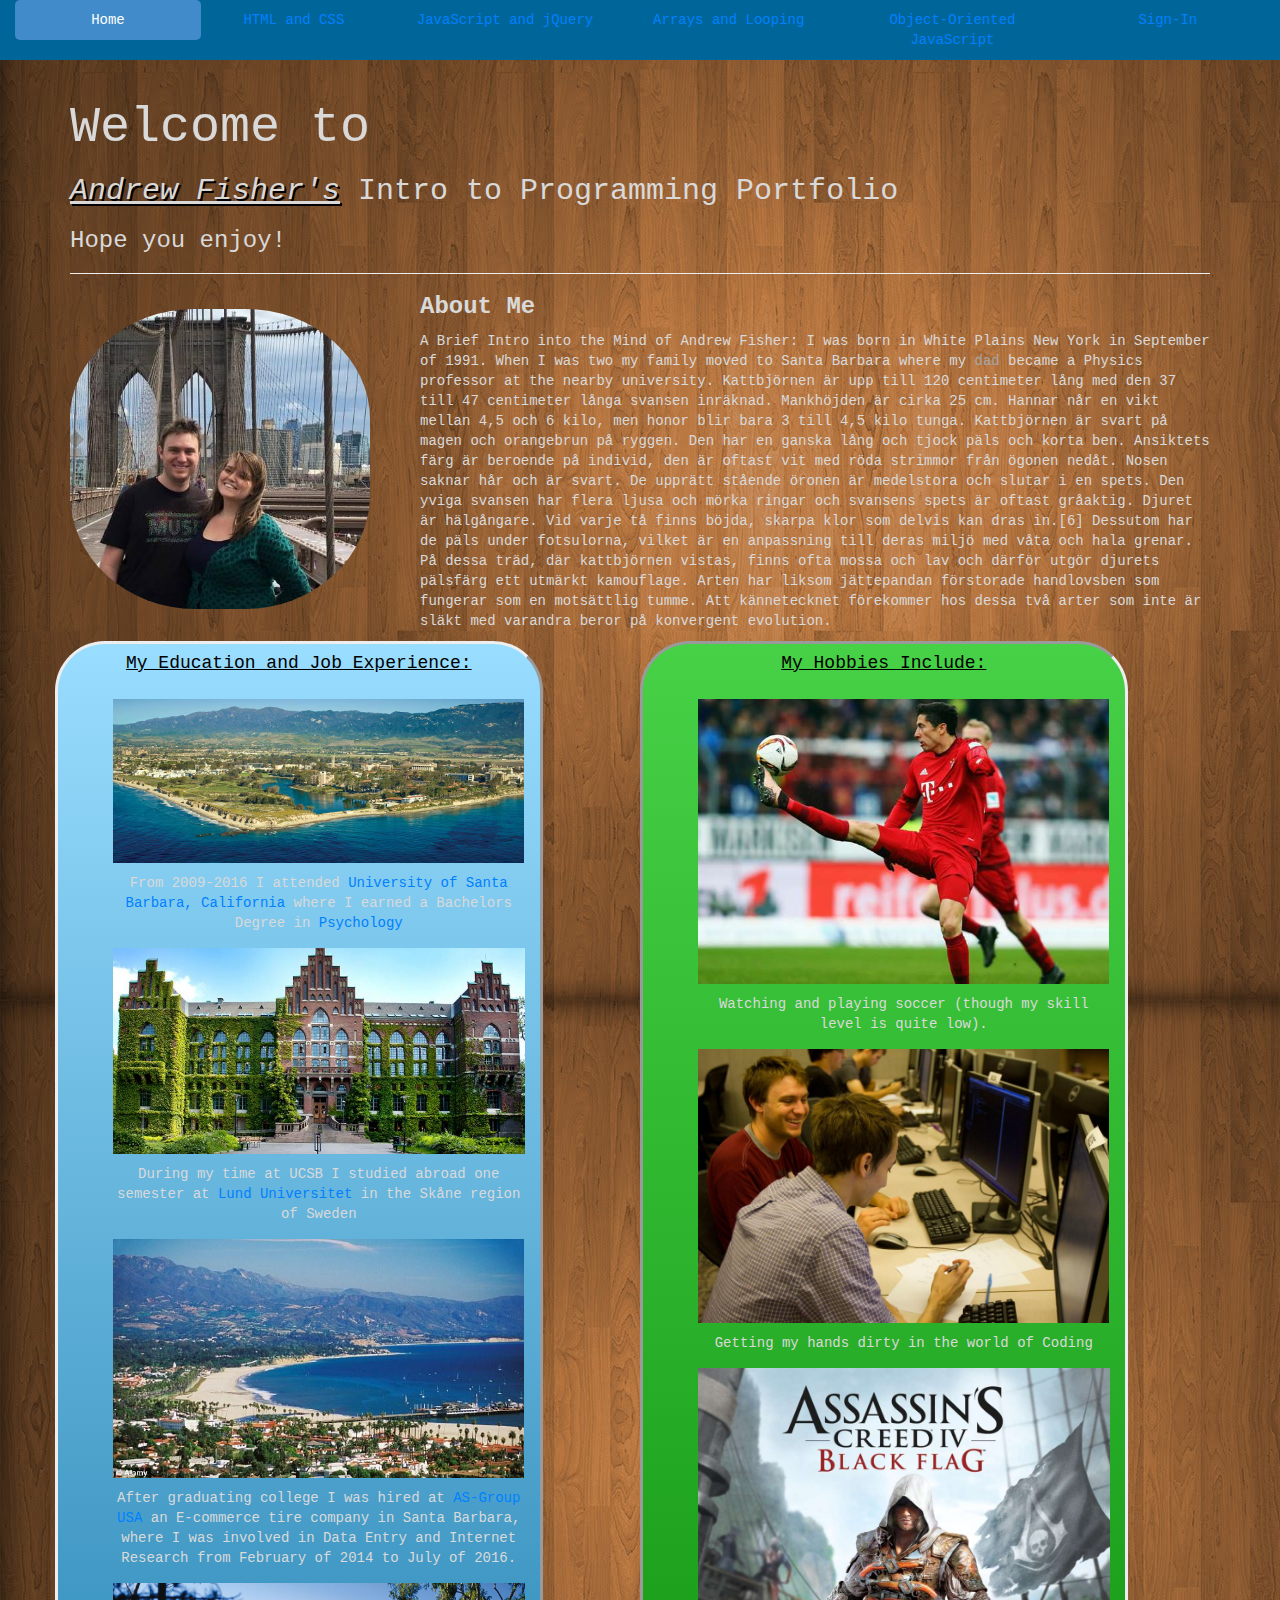
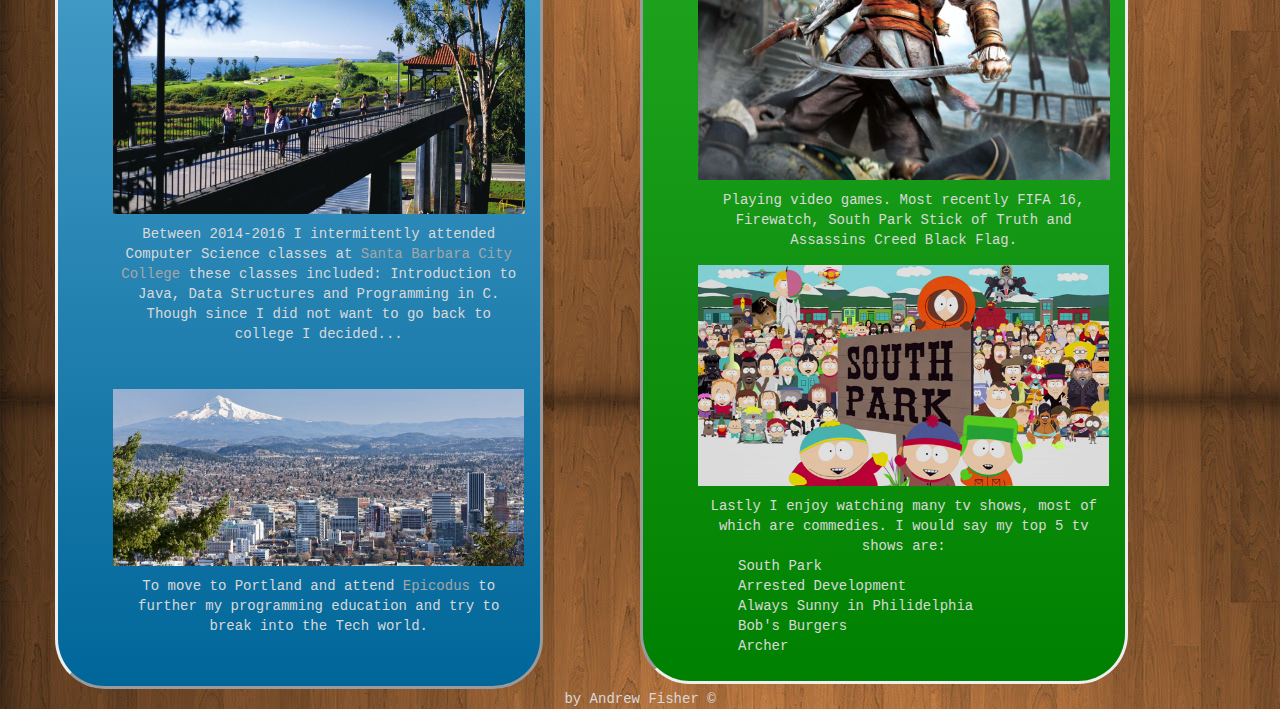
<file: index.html>
<!DOCTYPE html>
<html>
  <head>
    <meta charset="utf-8">
    <link href="css/bootstrap-theme.css" rel="stylesheet" type="text/css">
    <link href="css/bootstrap-theme.min.css" rel="stylesheet" type="text/css">
    <link href="css/bootstrap.css" rel="stylesheet" type="text/css">
    <link href="css/bootstrap.min.css" rel="stylesheet" type="text/css">
    <link href="css/styles.css" rel="stylesheet" type="text/css">
    <title>Andrew's Portfolio Home Page</title>
  </head>
  <body>
    <!-- Navbar -->
      <div class="collapse navbar-collapse bar">
        <ul class="nav nav-pills nav-justified">
          <li class="active"><a href="index.html">Home</a></li>
          <li><a href="portfolio.html">HTML and CSS</a></li>
          <li><a href="comingsoon.html">JavaScript and jQuery</a></li>
          <li><a href="comingsoon2.html">Arrays and Looping</a></li>
          <li><a href="comingsoon3.html">Object-Oriented JavaScript</a></li>
          <li ><a href="#">Sign-In</a></li>
        </ul>
      </div>
    <!-- The rest -->
    <div class="container">
      <div class = "page-header">
          <h1>Welcome to </h1>
          <h2><em class ="andrew">Andrew Fisher's</em> Intro to Programming Portfolio</h2>
          <h3>Hope you enjoy!</h3>
      </div>
      <img class="jenna" src="img/me.jpg" alt="me and jenna" />
      <h3><strong>About Me</strong></h3>
      <p>
          A Brief Intro into the Mind of Andrew Fisher: I was born in White Plains New York in September of 1991. When I was two my family moved to Santa Barbara where my <a  href="https://en.wikipedia.org/wiki/Matthew_P._A._Fisher"><span class="lightlink">dad</span></a> became a Physics professor at the nearby university. Kattbjörnen är upp till 120 centimeter lång med den 37 till 47 centimeter långa svansen inräknad. Mankhöjden är cirka 25 cm. Hannar når en vikt mellan 4,5 och 6 kilo, men honor blir bara 3 till 4,5 kilo tunga.

          Kattbjörnen är svart på magen och orangebrun på ryggen. Den har en ganska lång och tjock päls och korta ben. Ansiktets färg är beroende på individ, den är oftast vit med röda strimmor från ögonen nedåt. Nosen saknar hår och är svart. De upprätt stående öronen är medelstora och slutar i en spets. Den yviga svansen har flera ljusa och mörka ringar och svansens spets är oftast gråaktig. Djuret är hälgångare. Vid varje tå finns böjda, skarpa klor som delvis kan dras in.[6] Dessutom har de päls under fotsulorna, vilket är en anpassning till deras miljö med våta och hala grenar. På dessa träd, där kattbjörnen vistas, finns ofta mossa och lav och därför utgör djurets pälsfärg ett utmärkt kamouflage.

          Arten har liksom jättepandan förstorade handlovsben som fungerar som en motsättlig tumme. Att kännetecknet förekommer hos dessa två arter som inte är släkt med varandra beror på konvergent evolution.
        </p>
        <div class="row">
          <div class="edu col-md-5">
              <h4>My Education and Job Experience:</h4>
              <ul>
                <li><img src="img/ucsb.jpg" alt="UCSB"/><br>From 2009-2016 I attended <a href="http://www.ucsb.edu/">University of Santa Barbara, California</a> where I earned a Bachelors Degree in <a href="https://www.psych.ucsb.edu/">Psychology</a></li>
                <li><img src="img/lund.jpg" alt="Lund, Sweden" /><br>During my time at UCSB I studied abroad one semester at <a href="http://www.lu.se/">Lund Universitet</a> in the Skåne region of Sweden </li>
                <li> <img src="img/sb.jpg" alt="Santa Barbara" /><br>After graduating college I was hired at <a href="https://www.as-mediagroup.com/site/">AS-Group USA</a> an E-commerce tire company in Santa Barbara, where I was involved in Data Entry and Internet Research from February of 2014 to July of 2016.</li>
                <div class="r2">
                  <li><img src="img/sbcc.jpg" alt="Santa Barbara City College" /><br>Between 2014-2016 I intermitently attended Computer Science classes at <a href="http://www.cs.sbcc.cc.ca.us/"><span class="lightlink">Santa Barbara City College</span></a> these classes included: Introduction to Java, Data Structures and Programming in C. Though since I did not want to go back to college I decided...</li>
                  <li id="pdx" ><img src="img/pdx.jpg" alt="Portland" /><br>To move to Portland and attend <a href="http://www.epicodus.com/"><span class ="lightlink">Epicodus</span></a> to further my programming education and try to break into the Tech world.</li>
                </div>
              </ul>
          </div>
          <div class="hobbies col-md-5 col-md-offset-1">
            <h4>My Hobbies Include:</h4>
            <ul>
                <li><img src="img/soccer.jpg" alt="Robert Lewandowski"/><br>Watching and playing soccer (though my skill level is quite low).</li>
                <li> <img src="img/coding.jpg" alt="me coding" /><br>Getting my hands dirty in the world of Coding</li>
              <div class="r2">
                <li><img src="img/vidgame.jpeg" alt="Assassins Creed Black Flag cover" /><br>Playing video games. Most recently FIFA 16, Firewatch, South Park Stick of Truth and Assassins Creed Black Flag.</li>
                <li><img src="img/southpark.png" alt="South Park Cover" /><br>Lastly I enjoy watching many tv shows, most of which are commedies. I would say my top 5 tv shows are:
                  <ol>
                    <li>South Park</li>
                    <li>Arrested Development</li>
                    <li>Always Sunny in Philidelphia</li>
                    <li>Bob's Burgers</li>
                    <li>Archer</li>
                  </ol>
                 </li>
              </div>
            </ul>
          </div>
        </div>
    </div>
    <footer style="text-align:center"> by Andrew Fisher &copy;</footer>
  </body>
</html>
</file>
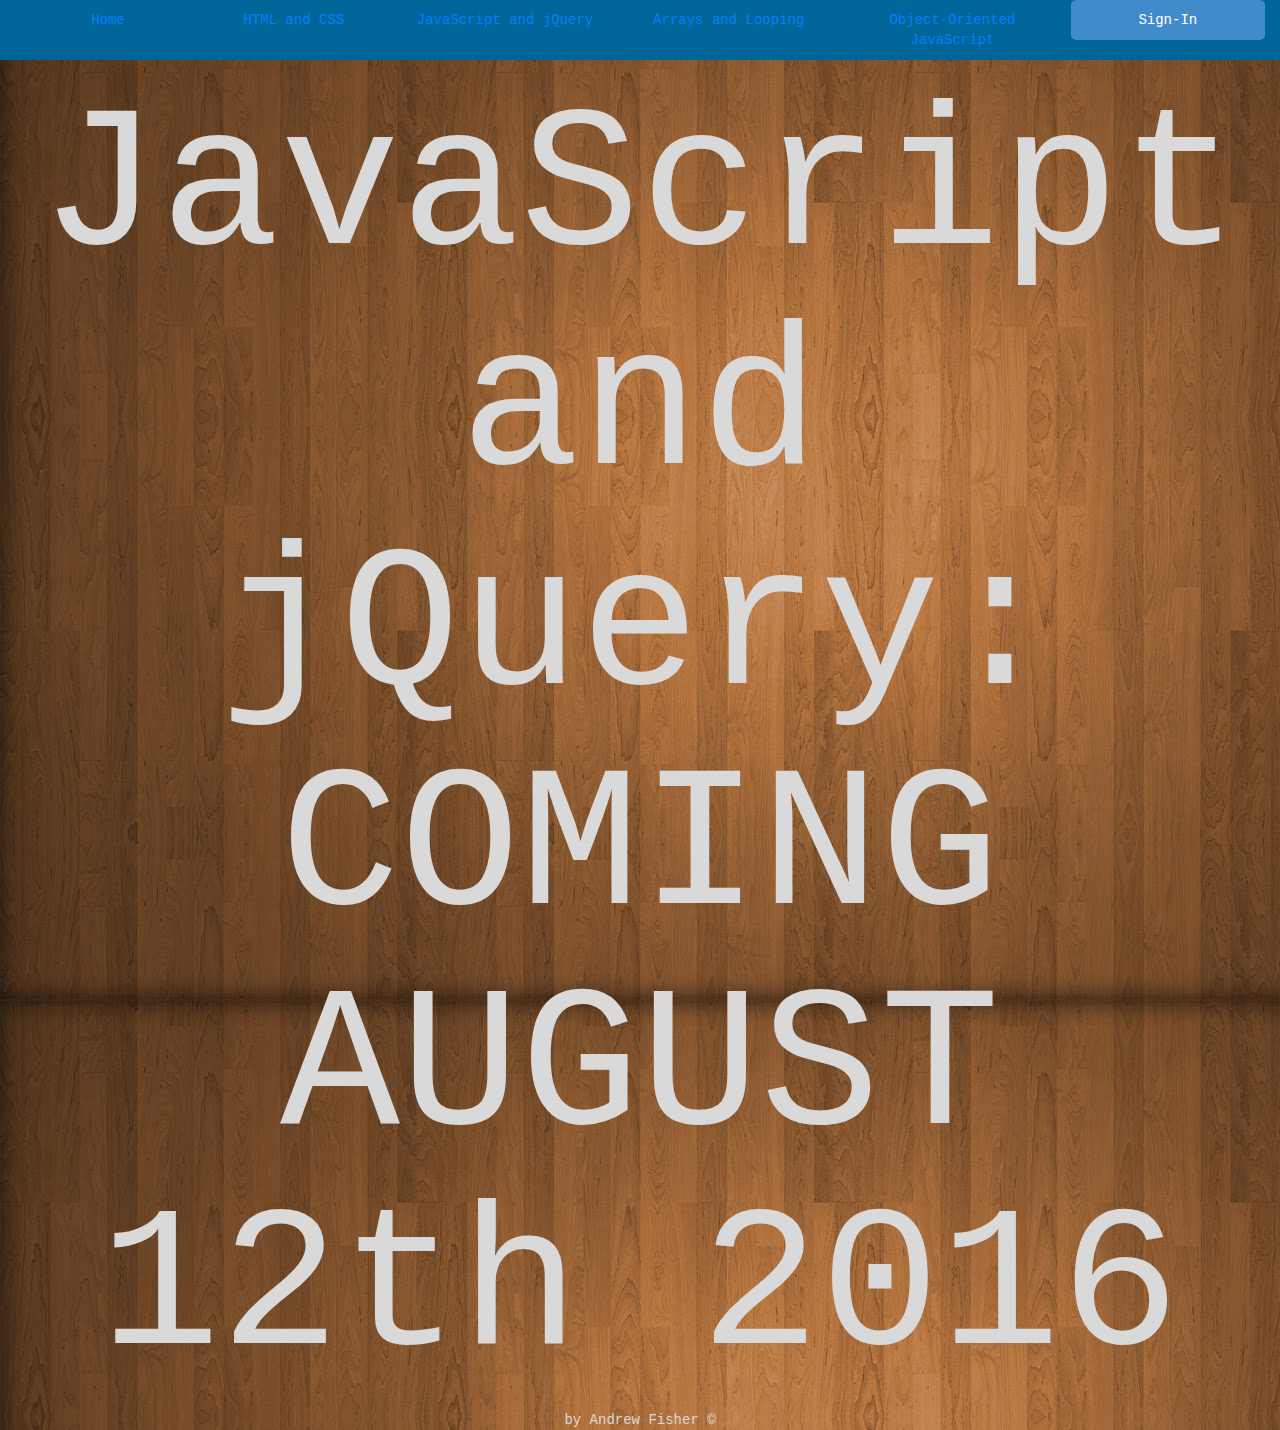
<file: comingsoon.html>
<!DOCTYPE html>
<html>
  <head>
    <meta charset="utf-8">
    <link href="css/bootstrap-theme.css" rel="stylesheet" type="text/css">
    <link href="css/bootstrap-theme.min.css" rel="stylesheet" type="text/css">
    <link href="css/bootstrap.css" rel="stylesheet" type="text/css">
    <link href="css/bootstrap.min.css" rel="stylesheet" type="text/css">
    <link href="css/styles.css" rel="stylesheet" type="text/css">
    <title>JavaScript and jQuery</title>
  </head>
  <body>
    <div class="collapse navbar-collapse bar">
      <ul class="nav nav-pills nav-justified">
        <li><a href="index.html">Home</a></li>
        <li><a href="portfolio.html">HTML and CSS</a></li>
        <li><a href="comingsoon.html">JavaScript and jQuery</a></li>
        <li><a href="comingsoon2.html">Arrays and Looping</a></li>
        <li><a href="comingsoon3.html">Object-Oriented JavaScript</a></li>
        <li class="active"><a href="#">Sign-In</a></li>
      </ul>
    </div>
    <h1 class="comingsoon">JavaScript and jQuery: COMING AUGUST 12th 2016</h1>
    <footer style="text-align:center"> by Andrew Fisher &copy;</footer>
  </body>
</html>
</file>
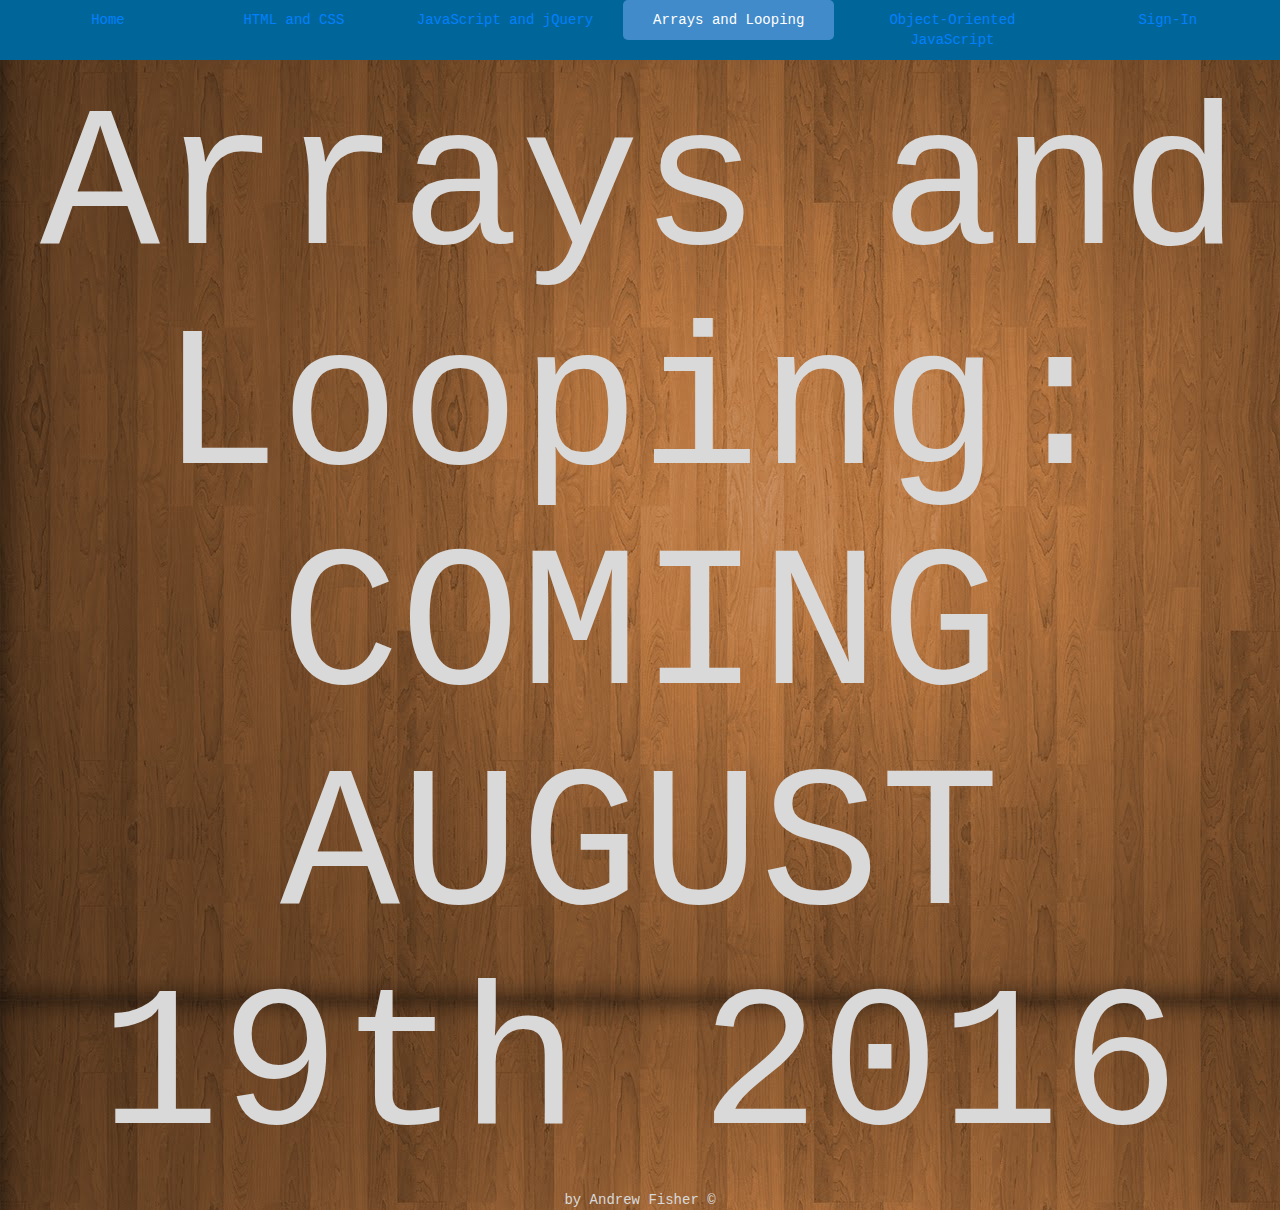
<file: comingsoon2.html>
<!DOCTYPE html>
<html>
  <head>
    <meta charset="utf-8">
    <link href="css/bootstrap-theme.css" rel="stylesheet" type="text/css">
    <link href="css/bootstrap-theme.min.css" rel="stylesheet" type="text/css">
    <link href="css/bootstrap.css" rel="stylesheet" type="text/css">
    <link href="css/bootstrap.min.css" rel="stylesheet" type="text/css">
    <link href="css/styles.css" rel="stylesheet" type="text/css">
    <title>Arrays and Looping</title>
  </head>
  <body>
    <div class="collapse navbar-collapse bar">
      <ul class="nav nav-pills nav-justified">
        <li><a href="index.html">Home</a></li>
        <li><a href="portfolio.html">HTML and CSS</a></li>
        <li><a href="comingsoon.html">JavaScript and jQuery</a></li>
        <li class="active"><a href="comingsoon2.html">Arrays and Looping</a></li>
        <li><a href="comingsoon3.html">Object-Oriented JavaScript</a></li>
        <li ><a href="#">Sign-In</a></li>
      </ul>
    </div>
      <h1 class="comingsoon">Arrays and Looping: COMING AUGUST 19th 2016</h1>
    <footer style="text-align:center"> by Andrew Fisher &copy;</footer>
  </body>
</html>
</file>
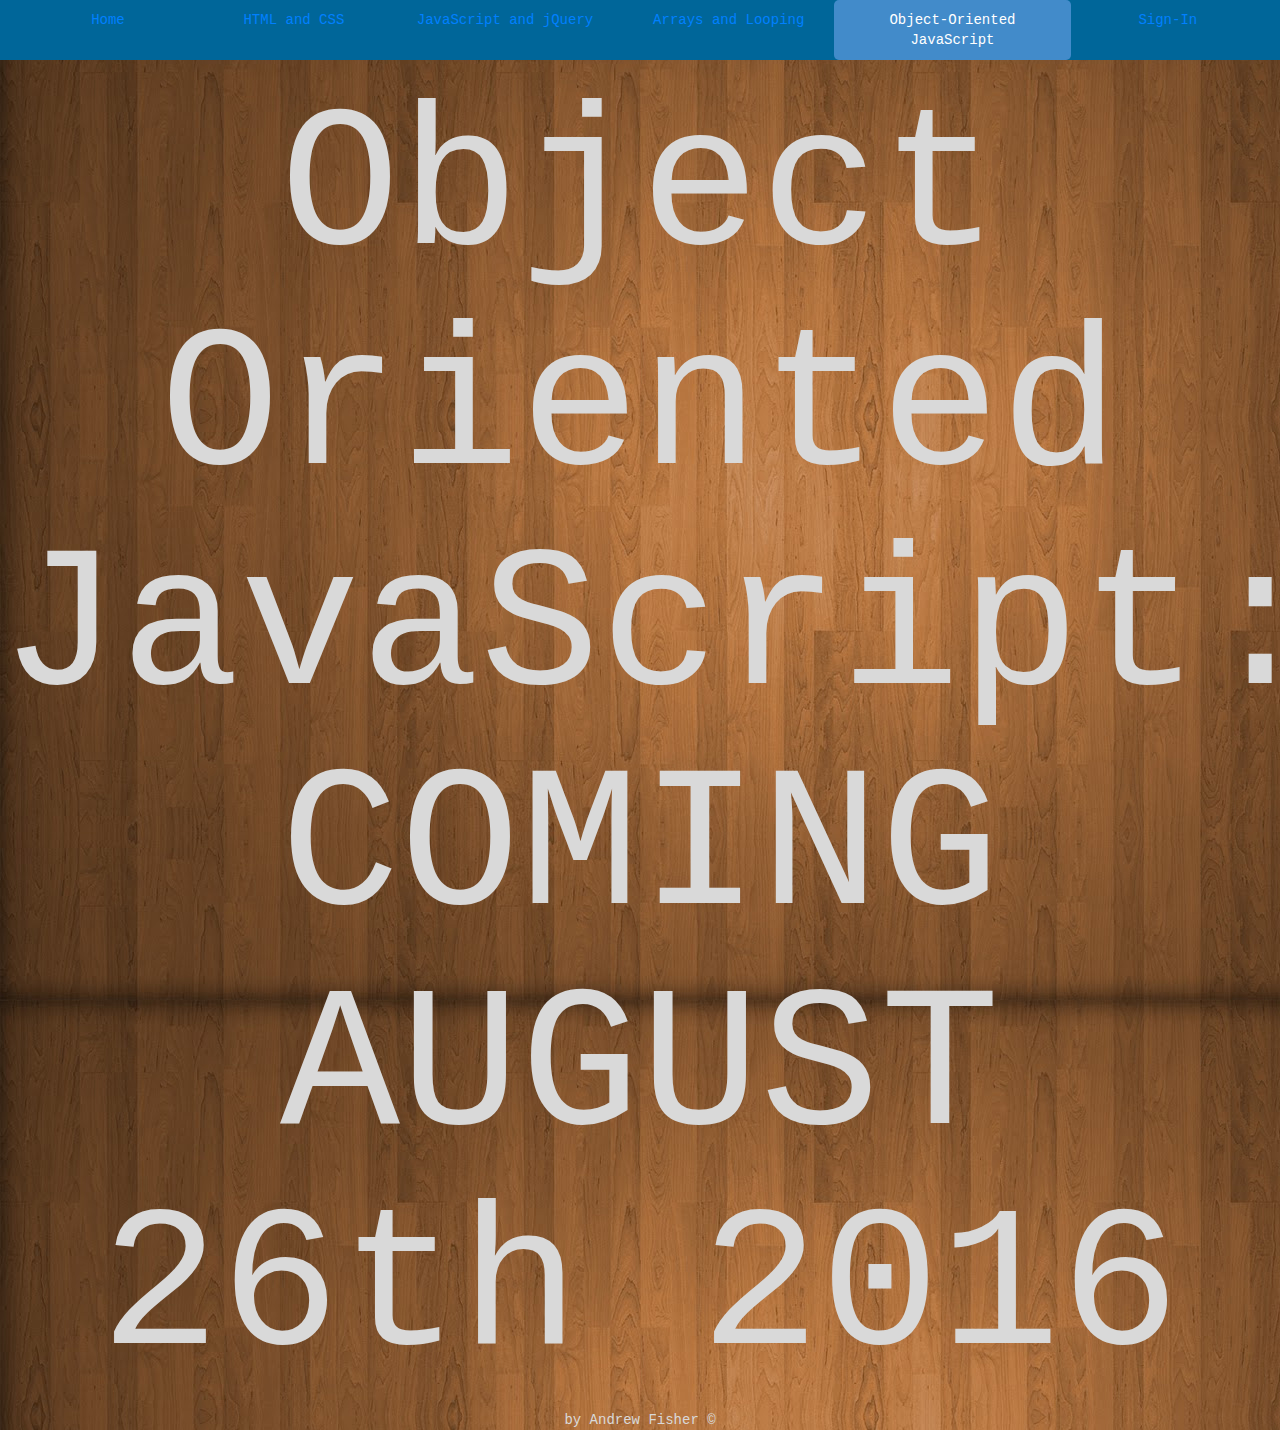
<file: comingsoon3.html>
<!DOCTYPE html>
<html>
  <head>
    <meta charset="utf-8">
    <link href="css/bootstrap-theme.css" rel="stylesheet" type="text/css">
    <link href="css/bootstrap-theme.min.css" rel="stylesheet" type="text/css">
    <link href="css/bootstrap.css" rel="stylesheet" type="text/css">
    <link href="css/bootstrap.min.css" rel="stylesheet" type="text/css">
    <link href="css/styles.css" rel="stylesheet" type="text/css">
    <title>Object-Oriented JavaScript</title>
  </head>
  <body>
    <div class="collapse navbar-collapse bar">
      <ul class="nav nav-pills nav-justified">
        <li ><a href="index.html">Home</a></li>
        <li><a href="portfolio.html">HTML and CSS</a></li>
        <li><a href="comingsoon.html">JavaScript and jQuery</a></li>
        <li><a href="comingsoon2.html">Arrays and Looping</a></li>
        <li class="active"><a href="comingsoon3.html">Object-Oriented JavaScript</a></li>
        <li ><a href="#">Sign-In</a></li>
      </ul>
    </div>
    <h1 class="comingsoon">Object Oriented JavaScript: COMING AUGUST 26th 2016</h1>
    <footer style="text-align:center"> by Andrew Fisher &copy;</footer>
  </body>
</html>
</file>
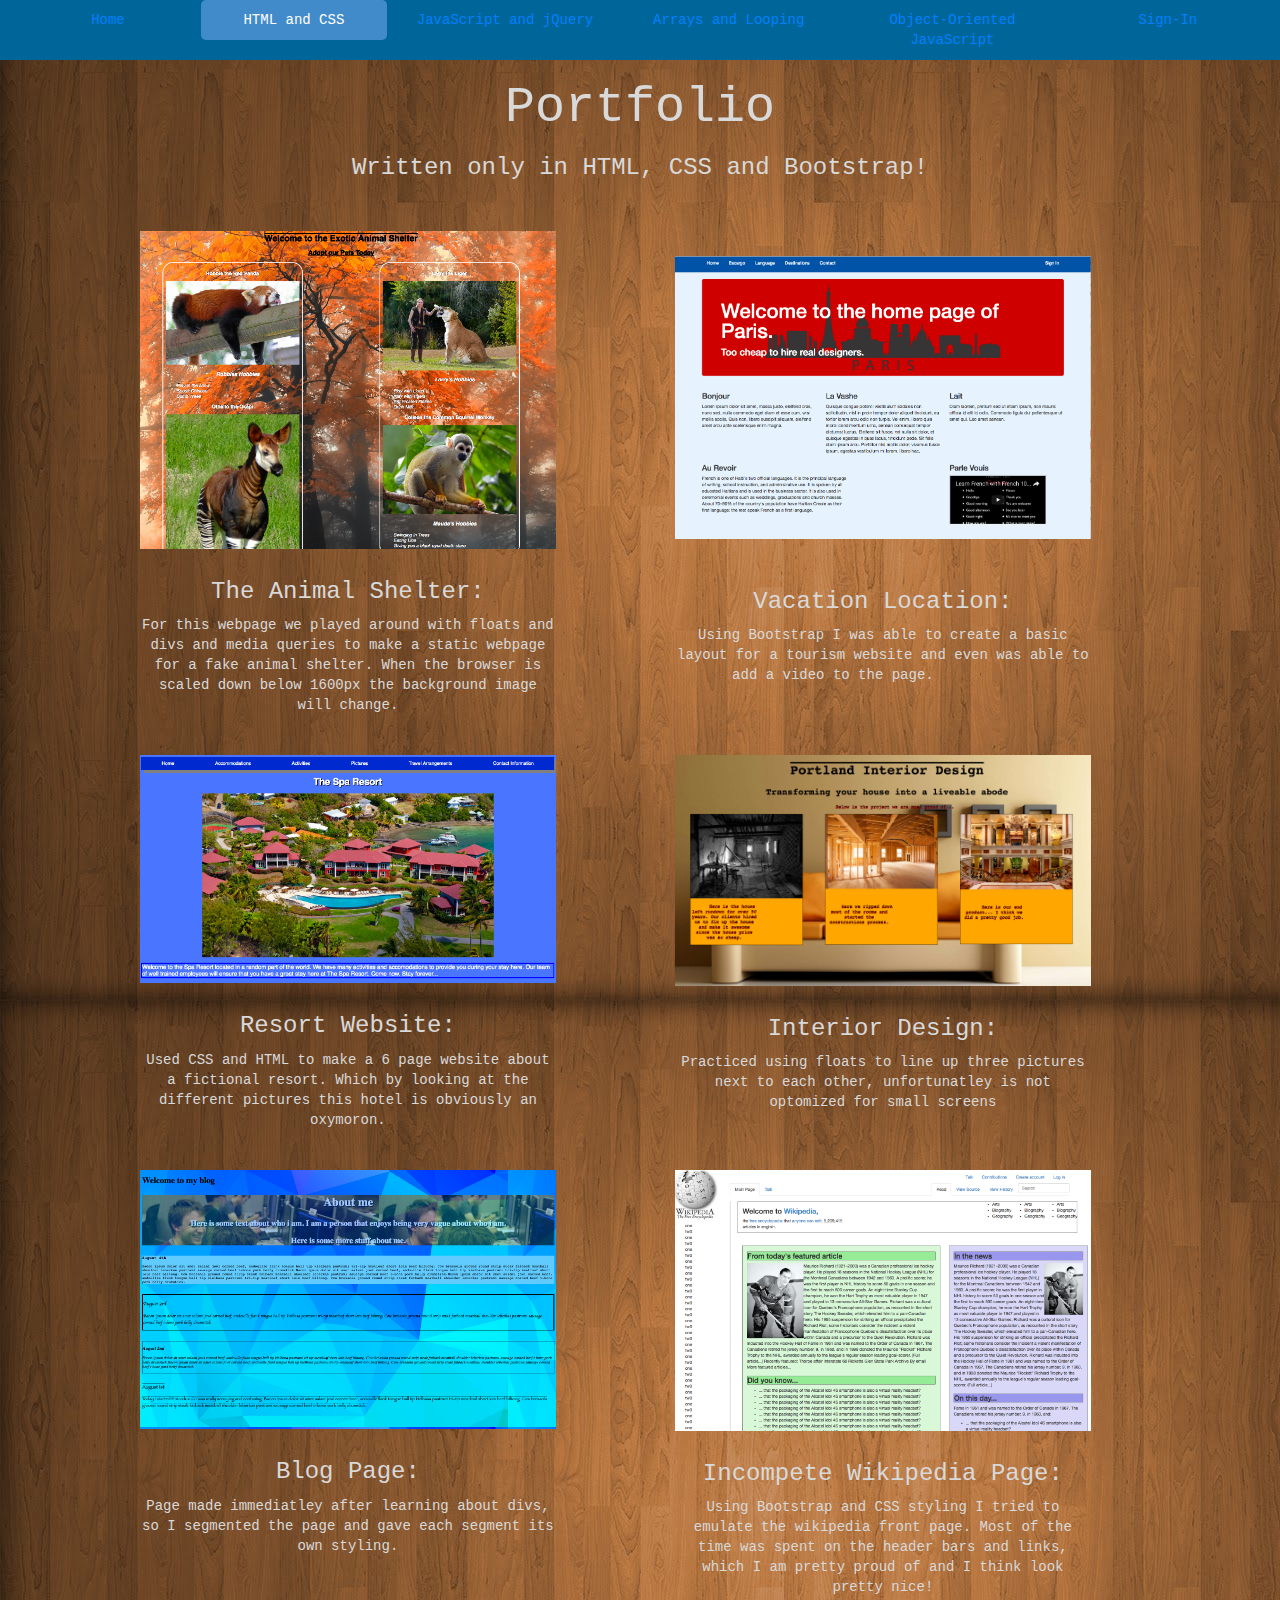
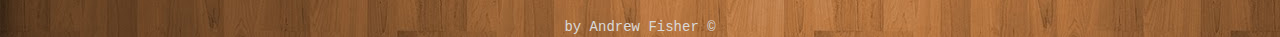
<file: portfolio.html>
<!DOCTYPE html>
<html>
  <head>
    <meta charset="utf-8">
    <link href="css/bootstrap-theme.css" rel="stylesheet" type="text/css">
    <link href="css/bootstrap-theme.min.css" rel="stylesheet" type="text/css">
    <link href="css/bootstrap.css" rel="stylesheet" type="text/css">
    <link href="css/bootstrap.min.css" rel="stylesheet" type="text/css">
    <link href="css/styles.css" rel="stylesheet" type="text/css">
    <title>Portfolio</title>
  </head>
  <body>
    <div class="collapse navbar-collapse bar">
      <ul class="nav nav-pills nav-justified">
        <li ><a href="index.html">Home</a></li>
        <li class="active"><a href="portfolio.html">HTML and CSS</a></li>
        <li><a href="comingsoon.html">JavaScript and jQuery</a></li>
        <li><a href="comingsoon2.html">Arrays and Looping</a></li>
        <li><a href="comingsoon3.html">Object-Oriented JavaScript</a></li>
        <li ><a href="#">Sign-In</a></li>
      </ul>
    </div>
    <div class="imgweb" >
      <h1>Portfolio</h1>
      <h3>Written only in HTML, CSS and Bootstrap!</h3>
      <div class="row ">
        <ul>
          <li class="col-md-5"><img src="img/animalbig.png" alt="Animal Shelter webpage" /><h3>The Animal Shelter:</h3>For this webpage we played around with floats and divs and media queries to make a static webpage for a fake animal shelter. When the browser is scaled down below 1600px the background image will change.</li>
          <li id="vacation" class="col-md-5 col-md-offset-1"><img src="img/vacation.png" alt="Vacation to Paris webpage" /><span class="down"><h3>Vacation Location: </h3 >Using Bootstrap I was able to create a basic layout for a tourism website and even was able to add a video to the page.</span></li>
        </ul>
      </div>
      <div class="row">
        <ul>
          <li class="col-md-5"><img src="img/resort.png" alt="Full resort website"/><h3>Resort Website: </h3>Used CSS and HTML to make a 6 page website about a fictional resort. Which by looking at the different pictures this hotel is obviously an oxymoron.</li>
          <li class="col-md-5 col-md-offset-1"><img src="img/design.png" alt="Interior Design webpage" /><h3>Interior Design:</h3>Practiced using floats to line up three pictures next to each other, unfortunatley is not optomized for small screens</li>
        </ul>
      </div>
      <div class="row">
        <ul>
          <li class="col-md-5 bottom"><img src="img/blog.png" alt="My blog page" /><h3>Blog Page:</h3>Page made immediatley after learning about divs, so I segmented the page and gave each segment its own styling.</li>
          <li class="col-md-5 col-md-offset-1 bottom"><img src="img/wiki.png" alt="Fake Wikipedia" /><h3>Incompete Wikipedia Page:</h3>Using Bootstrap and CSS styling I tried to emulate the wikipedia front page. Most of the time was spent on the header bars and links, which I am pretty proud of and I think look pretty nice!</li>
        </ul>
      </div>
    </div>
    <footer style="text-align:center"> by Andrew Fisher &copy;</footer>
  </body>
</html>
</file>
<file: css/styles.css>
img{
  max-width: 100%;
  padding-bottom: 10px;
  padding-top: 15px;


}
.imgweb img{
  max-width: 100%;
  padding-top: 40px;

}
.imgweb{
  margin-left: 100px;
  margin-right: 100px;
  text-align: center;

}
li{
  list-style: none;
}
ol{

  text-align: left;
}

.row li{
  color:  #d9d9d9
}
.lightlink{
  color:#a6a6a6;
}
a{
  color:  #0080ff;
}
#pdx{
  padding-top: 30px;
}

.edu{
  background: linear-gradient( #99ddff, #006699);
  border-style: outset;
  border-width: double;
  text-align: center;
  padding-bottom: 40px;
  border-radius: 50px;

}
.hobbies{
  background: linear-gradient(#47d147,#008000);
  border-style: inset;
  border-width: double;
  text-align: center;
  padding-bottom: 15px;
  border-radius: 50px;
}

body{
  background-image: url("../img/background.jpg");
  color:#d9d9d9;
  font-family: monospace;
}
h1{
  font-family: monospace;
  font-size: 50px;
}
h2, h3{
  font-family: monospace;
}
h4{
  color: black;
  text-decoration: underline;
  font-family: monospace;
}
#vacation{
  padding-top: 25px;

}
.bottom{
  padding-bottom: 20px;
}
.down{
  margin: 100px;
}
.jenna{
  max-width: 300px;
  float: left;
  margin-right: 50px;
  border-radius: 125px;
}
.bar{
  background-color: #006699;
}
.comingsoon{
  text-align: center;
  font-size: 200px;
}
.andrew{
  text-shadow: 2px 2px black;
  font-size: 30px;
  text-decoration: underline;
}
</file>
